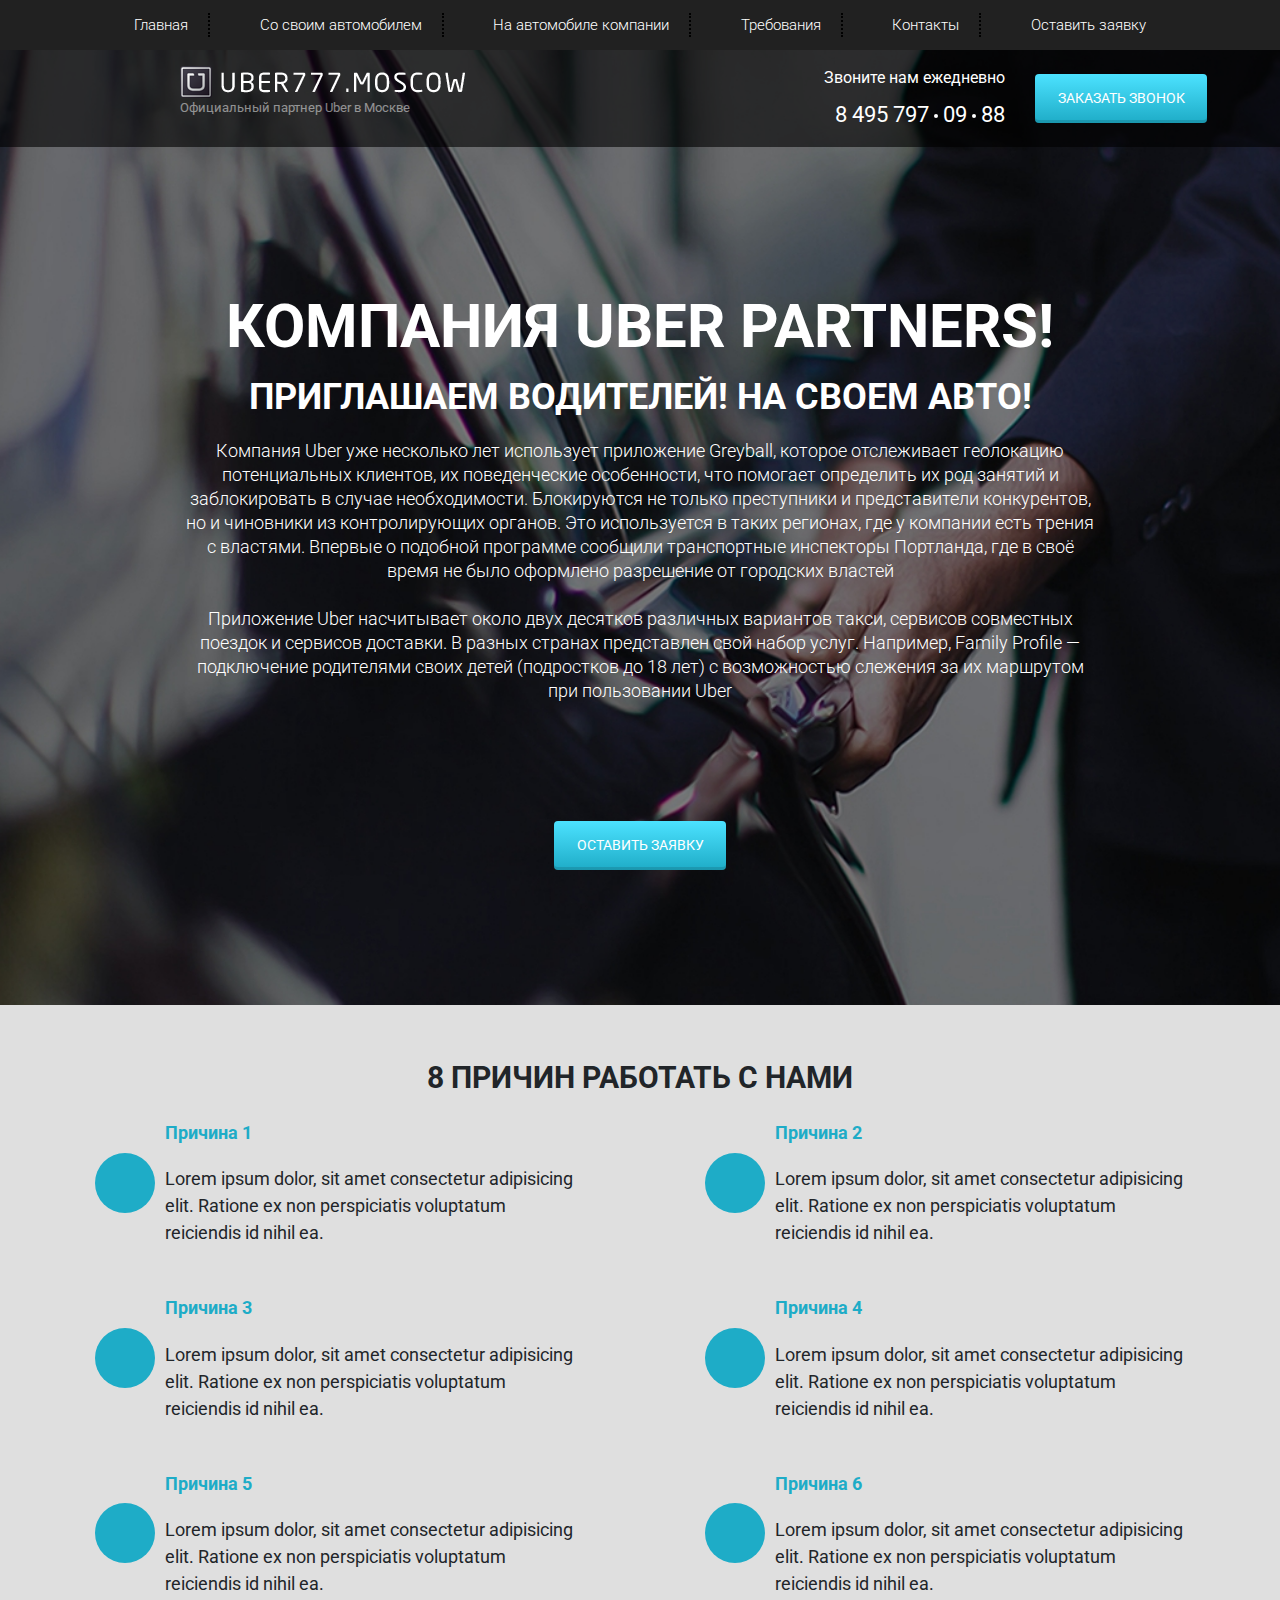
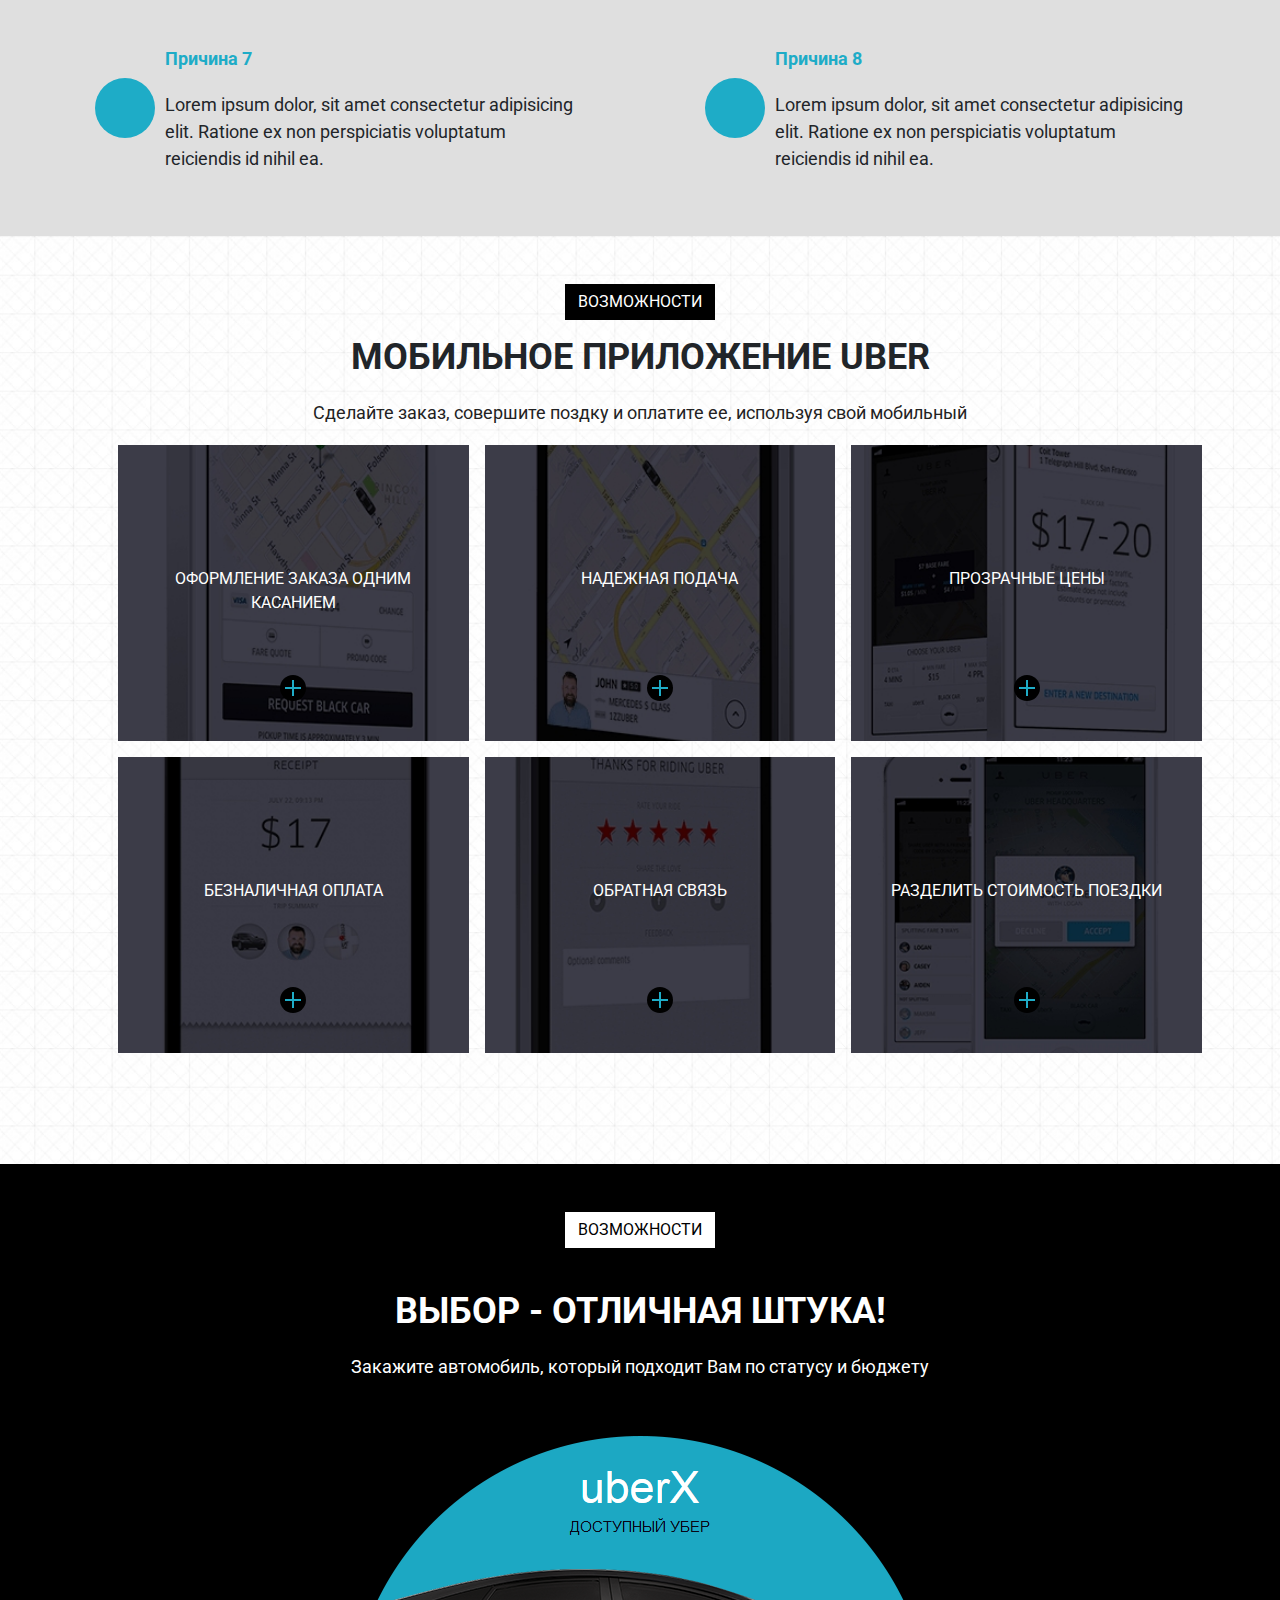
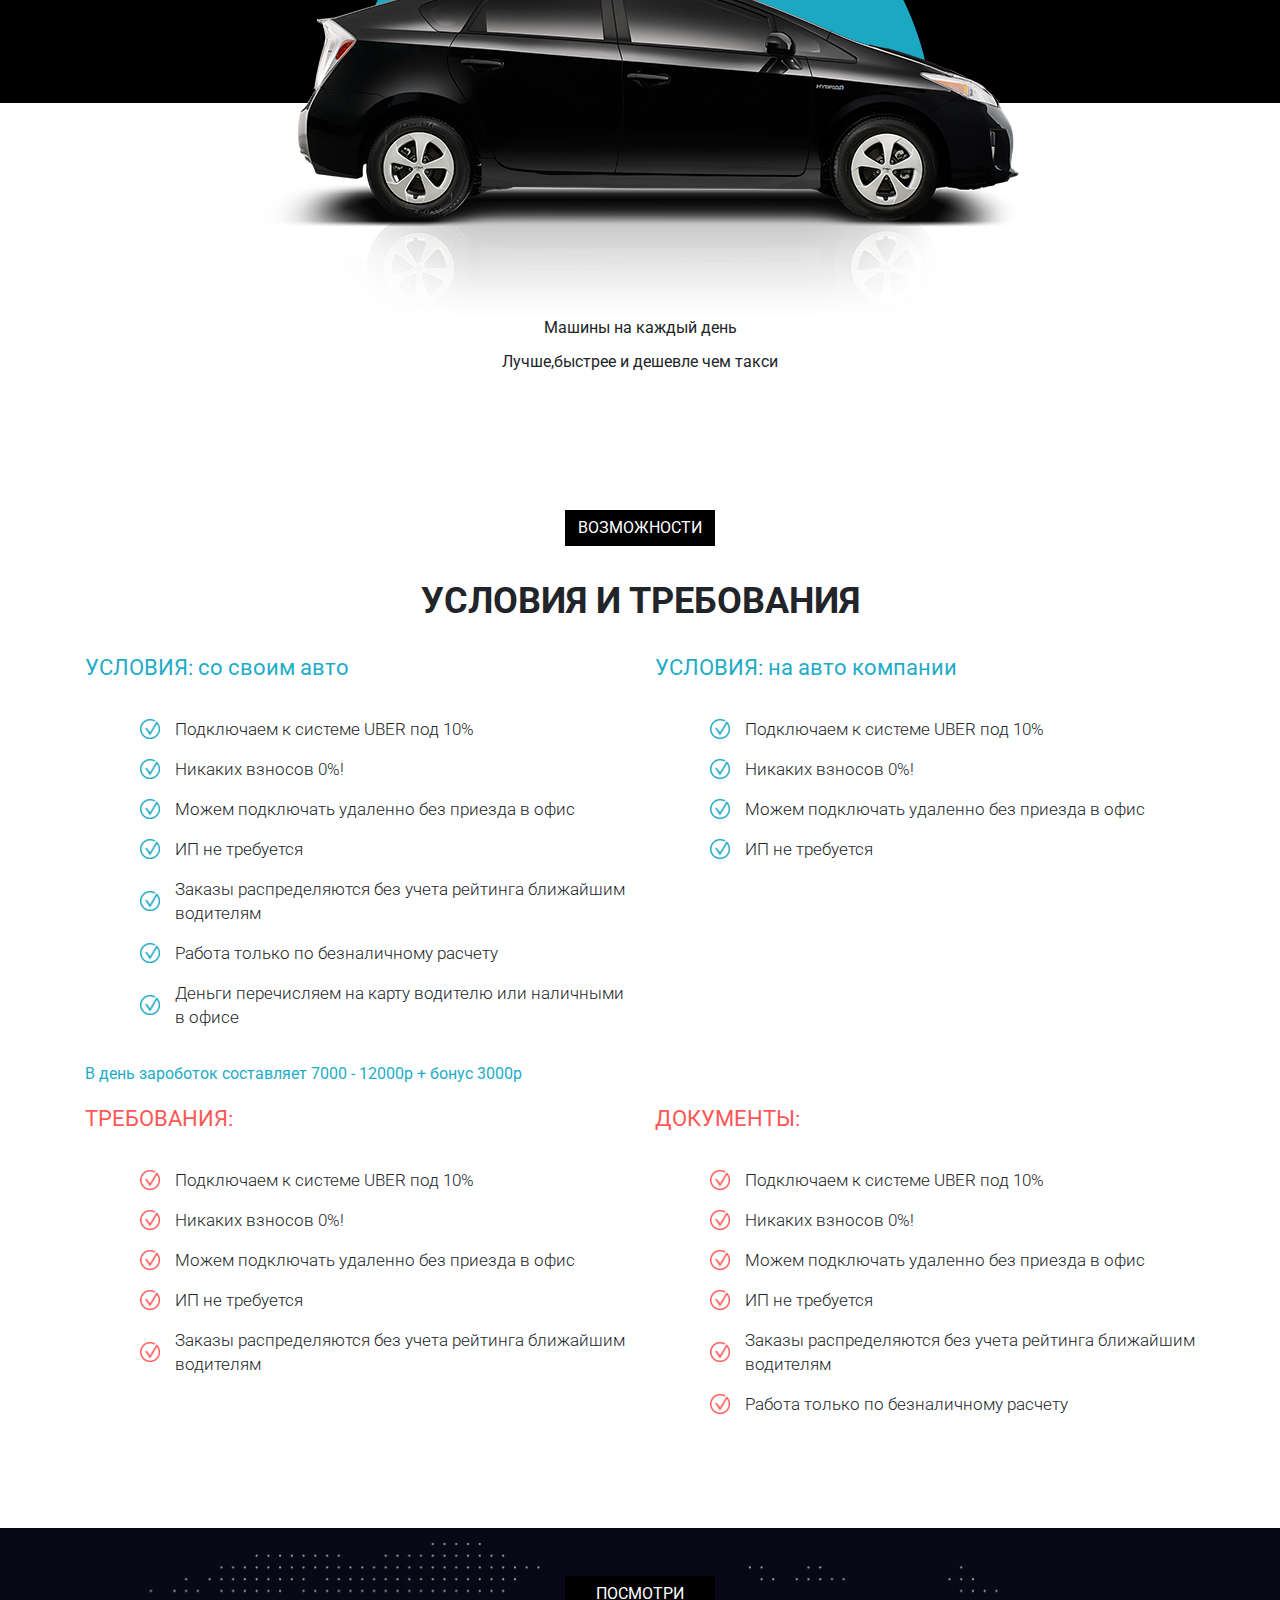
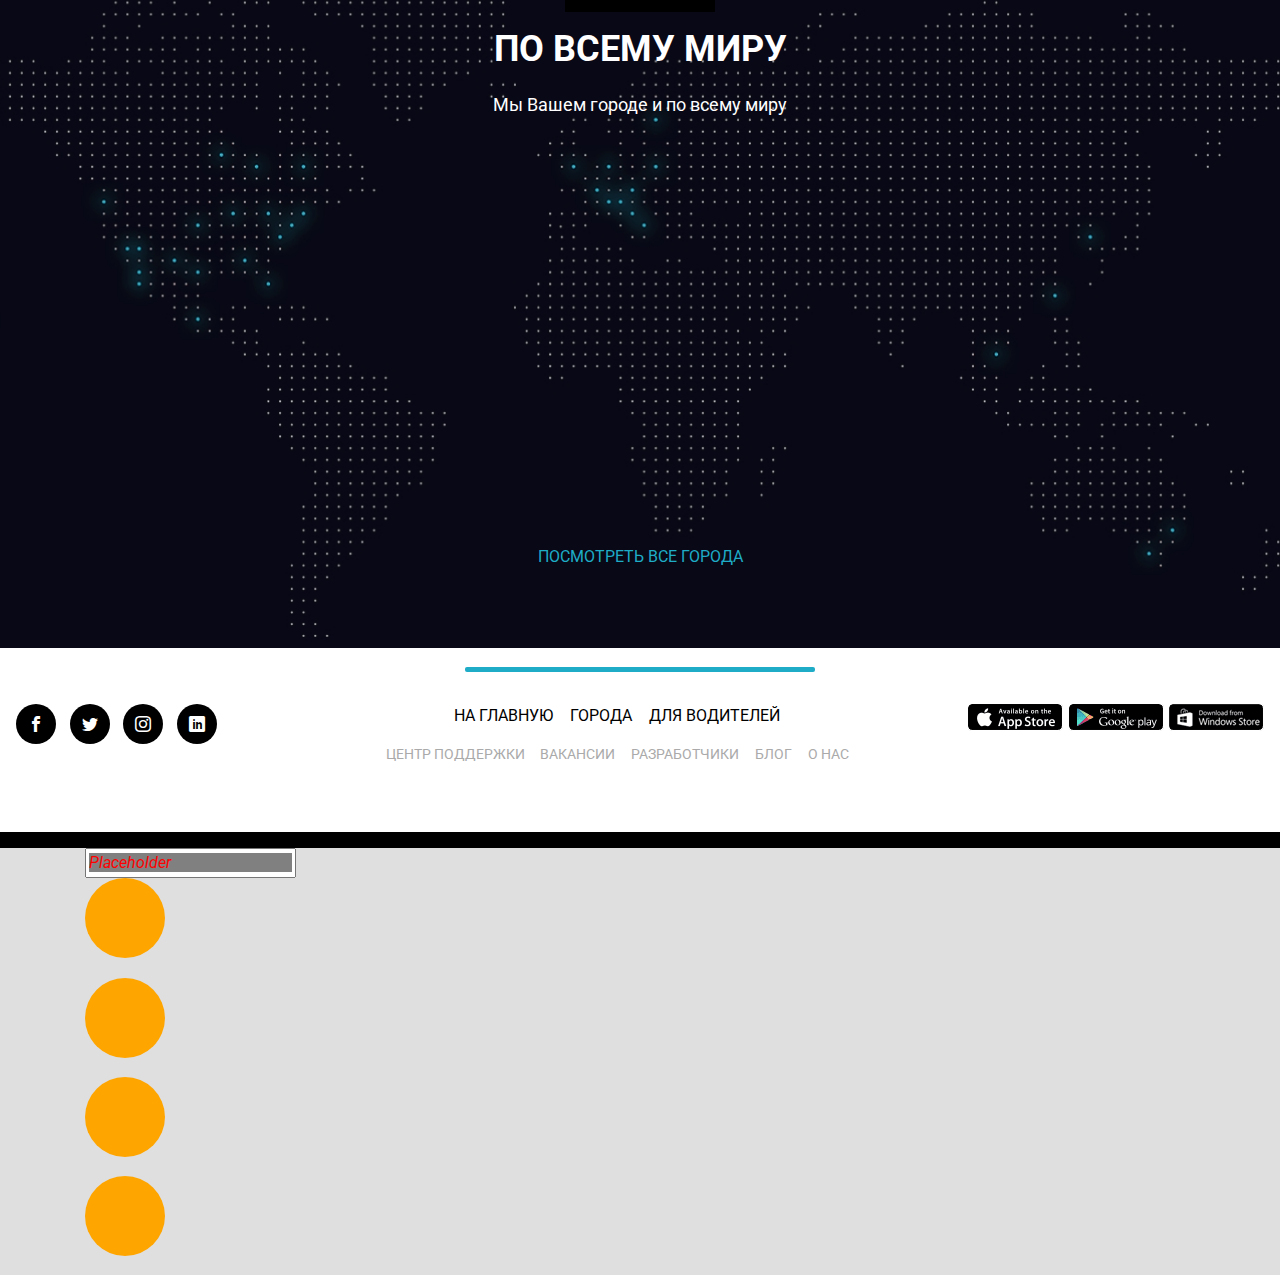
<file: uber/index.html>
<!DOCTYPE html>
<html lang="en">
<head>
    <meta charset="UTF-8">
    <meta http-equiv="X-UA-Compatible" content="IE=edge">
    <meta name="viewport" content="width=device-width, initial-scale=1.0">
    <link rel="icon" type="image/png" sizes="16x16" href="./favicon-16x16.png">
    <link rel="preconnect" href="https://fonts.googleapis.com">
    <link rel="preconnect" href="https://fonts.gstatic.com" crossorigin>
    <link href="https://fonts.googleapis.com/css2?family=Roboto:wght@300;400;700&display=swap" rel="stylesheet">
    <link rel="stylesheet" href="./CSS/bootstrap-grid.min.css">
    <link rel="stylesheet" href="./CSS/bootstrap-reboot.min.css">
    <link rel="stylesheet" href="./CSS/fonts.css">
    <link rel="stylesheet" href="./CSS/style.css">
    <title>Uber</title>
    <script src="./app.js" defer></script>
</head>
<body>
<div class="main-bg">
    <header>
        <nav>
            <div class="container">
                <ul class="menu">
                    <li class="menu-item"><a href="#" class="menu-link">Главная</a></li>
                    <li class="menu-item"><a href="#" class="menu-link">Со своим автомобилем</a></li>
                    <li class="menu-item"><a href="#" class="menu-link">На автомобиле компании</a></li>
                    <li class="menu-item"><a href="#" class="menu-link">Требования</a></li>
                    <li class="menu-item"><a href="#" class="menu-link">Контакты</a></li>
                    <li class="menu-item"><a href="#" class="menu-link">Оставить заявку</a></li>
                </ul>
            </div>
        </nav>
        <div class="subheader">
            <div class="container">
                <div class="row">
                    <div class="col-md-4 col-xl-4 offset-xl-1">
                        <a href="#" class="logo"><img src="./icons/logo.png" alt="Логотип"></a>
                        <div class="logo__text"> Официальный партнер Uber в Москве</div>
                    </div>
                    <div class="col-md-4  col-xl-4 offset-xl-1">
                        <div class="subheader-call">Звоните нам ежедневно 
                            <a href="tel:+84957970988">8 495 797 <span class="dot"></span> 09 <span class="dot"></span> 88</a>
                        </div>
                    </div>
                    <div class="col-md-2">
                        <a href="#" class="btn btn-primary">Заказать звонок</a>
                    </div>
                </div>
            </div>
        </div>
    </header>
    <!--  -->
    <section class="promo">
        <div class="container">
            <div class="row">
                <div class="col-md-10 offset-md-1">
                    <h1>Компания Uber Partners!</h1>
                    <h2>Приглашаем водителей! На своем авто!</h2>
                    <p>Компания Uber уже несколько лет использует приложение Greyball, которое отслеживает геолокацию потенциальных клиентов, их поведенческие особенности, что помогает определить их род занятий и заблокировать в случае необходимости. Блокируются не только преступники и представители конкурентов, но и чиновники из контролирующих органов. Это используется в таких регионах, где у компании есть трения с властями. Впервые о подобной программе сообщили транспортные инспекторы Портланда, где в своё время не было оформлено разрешение от городских властей</p>
                    <p>Приложение Uber насчитывает около двух десятков различных вариантов такси, сервисов совместных поездок и сервисов доставки. В разных странах представлен свой набор услуг. Например, Family Profile — подключение родителями своих детей (подростков до 18 лет) с возможностью слежения за их маршрутом при пользовании Uber</p>
                </div>
            </div>
            <a href="#" class="btn btn-primary">Оставить заявку</a>
        </div>
    </section>
</div>
<section class="reasons">
    <div class="container">
        <h2>8 причин работать с нами</h2>
        <ul>
            <li>
                <article>
                    <h2>Причина 1</h2>
                    <p>Lorem ipsum dolor, sit amet consectetur adipisicing elit. Ratione ex non perspiciatis voluptatum reiciendis id nihil ea.</p>
                </article>
            </li>
            <li>
                <article>
                    <h2>Причина 2</h2>
                    <p>Lorem ipsum dolor, sit amet consectetur adipisicing elit. Ratione ex non perspiciatis voluptatum reiciendis id nihil ea.</p>
                </article>
            </li>
            <li>
                <article>
                    <h2>Причина 3</h2>
                    <p>Lorem ipsum dolor, sit amet consectetur adipisicing elit. Ratione ex non perspiciatis voluptatum reiciendis id nihil ea.</p>
                </article>
            </li>
            <li>
                <article>
                    <h2>Причина 4</h2>
                    <p>Lorem ipsum dolor, sit amet consectetur adipisicing elit. Ratione ex non perspiciatis voluptatum reiciendis id nihil ea.</p>
                </article>
            </li>
            <li>
                <article>
                    <h2>Причина 5</h2>
                    <p>Lorem ipsum dolor, sit amet consectetur adipisicing elit. Ratione ex non perspiciatis voluptatum reiciendis id nihil ea.</p>
                </article>
            </li>
            <li>
                <article>
                    <h2>Причина 6</h2>
                    <p>Lorem ipsum dolor, sit amet consectetur adipisicing elit. Ratione ex non perspiciatis voluptatum reiciendis id nihil ea.</p>
                </article>
            </li>
            <li>
                <article>
                    <h2>Причина 7</h2>
                    <p>Lorem ipsum dolor, sit amet consectetur adipisicing elit. Ratione ex non perspiciatis voluptatum reiciendis id nihil ea.</p>
                </article>
            </li>
            <li>
                <article>
                    <h2>Причина 8</h2>
                    <p>Lorem ipsum dolor, sit amet consectetur adipisicing elit. Ratione ex non perspiciatis voluptatum reiciendis id nihil ea.</p>
                </article>
            </li>
        </ul>
    </div>
</section>
<section class="mobile">
    <div class="container">
        <div class="label">Возможности</div>
        <h2 class="title">Мобильное приложение Uber</h2>
        <p class="subtitle">Сделайте заказ, совершите поздку и оплатите ее, используя свой мобильный</p>
        <ul class="row">
            <li class="col-md-4">
                <div class="mobile__item">
                    <div class="mobile__item__title">Оформление заказа одним касанием</div>
                    <div class="mobile__item__plus"></div>
                </div>
            </li>
            <li class="col-md-4">
                <div class="mobile__item">
                    <div class="mobile__item__title">Надежная подача</div>
                    <div class="mobile__item__plus"></div>
                </div>
            </li>
            <li class="col-md-4">
                <div class="mobile__item">
                    <div class="mobile__item__title">Прозрачные цены</div>
                    <div class="mobile__item__plus"></div>
                </div>
            </li>
            <li class="col-md-4">
                <div class="mobile__item">
                    <div class="mobile__item__title">Безналичная оплата</div>
                    <div class="mobile__item__plus"></div>
                </div>
            </li>
            <li class="col-md-4">
                <div class="mobile__item">
                    <div class="mobile__item__title">Обратная связь</div>
                    <div class="mobile__item__plus"></div>
                </div>
            </li>
            <li class="col-md-4">
                <div class="mobile__item">
                    <div class="mobile__item__title">Разделить стоимость поездки</div>
                    <div class="mobile__item__plus"></div>
                </div>
            </li>
        </ul>
    </div>
</section>
<section class="choise">
    <div class="container">
        <div class="label">Возможности</div>
        <h2 class="title">Выбор - отличная штука!</h2>
        <p class="subtitle">Закажите автомобиль, который подходит Вам по статусу и бюджету</p>
        <img src="./img/car.png" alt="Auto">
        <p class="choise__info">Машины на каждый день</p>
        <p class="choise__info">Лучше,быстрее и дешевле чем такси</p>
    </div>
</section>
<section class="conditions">
    <div class="container">
        <div class="label">Возможности</div>
        <h2 class="title">Условия и требования</h2>
    <div class="row">
        <div class="col-md-6">
            <div class="conditions__title green">УСЛОВИЯ: со своим авто</div>
            <ul class="conditions__list">
                <li>Подключаем к системе UBER под 10%</li>
                <li>Никаких взносов 0%!</li>
                <li>Можем подключать удаленно без приезда в офис</li>
                <li>ИП не требуется</li>
                <li>Заказы распределяются без учета рейтинга ближайшим водителям</li>
                <li>Работа только по безналичному расчету</li>
                <li>Деньги перечисляем на карту водителю или наличными в офисе</li>
            </ul>
            <p class="conditions__descr green">
                В день зароботок составляет 7000 - 12000р + бонус 3000р
            </p>
        </div>
        <div class="col-md-6">
            <div class="conditions__title green">УСЛОВИЯ: на авто компании</div>
            <ul class="conditions__list">
                <li>Подключаем к системе UBER под 10%</li>
                <li>Никаких взносов 0%!</li>
                <li>Можем подключать удаленно без приезда в офис</li>
                <li>ИП не требуется</li>
                
            </ul>
        </div>
        <div class="col-md-6">
            <div class="conditions__title red">ТРЕБОВАНИЯ:</div>
            <ul class="conditions__list">
                <li>Подключаем к системе UBER под 10%</li>
                <li>Никаких взносов 0%!</li>
                <li>Можем подключать удаленно без приезда в офис</li>
                <li>ИП не требуется</li>
                <li>Заказы распределяются без учета рейтинга ближайшим водителям</li>
               
            </ul>
        </div>
        <div class="col-md-6">
            <div class="conditions__title red">ДОКУМЕНТЫ:</div>
            <ul class="conditions__list">
                <li>Подключаем к системе UBER под 10%</li>
                <li>Никаких взносов 0%!</li>
                <li>Можем подключать удаленно без приезда в офис</li>
                <li>ИП не требуется</li>
                <li>Заказы распределяются без учета рейтинга ближайшим водителям</li>
                <li>Работа только по безналичному расчету</li>
            </ul>
        </div>
    </div>
    </div>
</section>
<section class="worldwide">
    <div class="container">
        <div class="label">Посмотри</div>
        <h2 class="title">По всему миру</h2>
        <p class="subtitle">Мы Вашем городе и по всему миру</p>
        <div class="link">
            <a href="#">Посмотреть все города</a>
        </div>
    </div>
</section>
<footer>
    <div class="footer-devider"></div>
    <div class="footer-content">
        <div class="socials">
            <a href="#" class="icon icon-facebook"></a>
            <a href="#" class="icon icon-twitter"></a>
            <a href="#" class="icon icon-instagram"></a>
            <a href="#" class="icon icon-linkedin"></a>
        </div>
        <div class="links">
            <ul class="links__main">
                <li><a href="#">На главную</a></li>
                <li><a href="#">Города</a></li>
                <li><a href="#">Для водителей</a></li>
            </ul>
            <ul class="links__secondary-links">
                <li><a href="#">Центр поддержки</a></li>
                <li><a href="#">Вакансии</a></li>
                <li><a href="#">Разработчики</a></li>
                <li><a href="#">Блог</a></li>
                <li><a href="#">О нас</a></li>
            </ul>
        </div>
        <div class="mobile-app">
            <a href="#"><img src="./img/links.png" alt="applications"></a>
        </div>
    </div>
</footer>
<div class="underlay"></div>

<!-- **************** -->
<section class="pseudo">
    <div class="container">
        <input type="text" placeholder="Placeholder">
        <div class="circle"></div>
        <div class="circle"></div>
        <div class="circle"></div>
        <div class="circle"></div>
        
    </div>
</section>
</body>
</html>
</file>
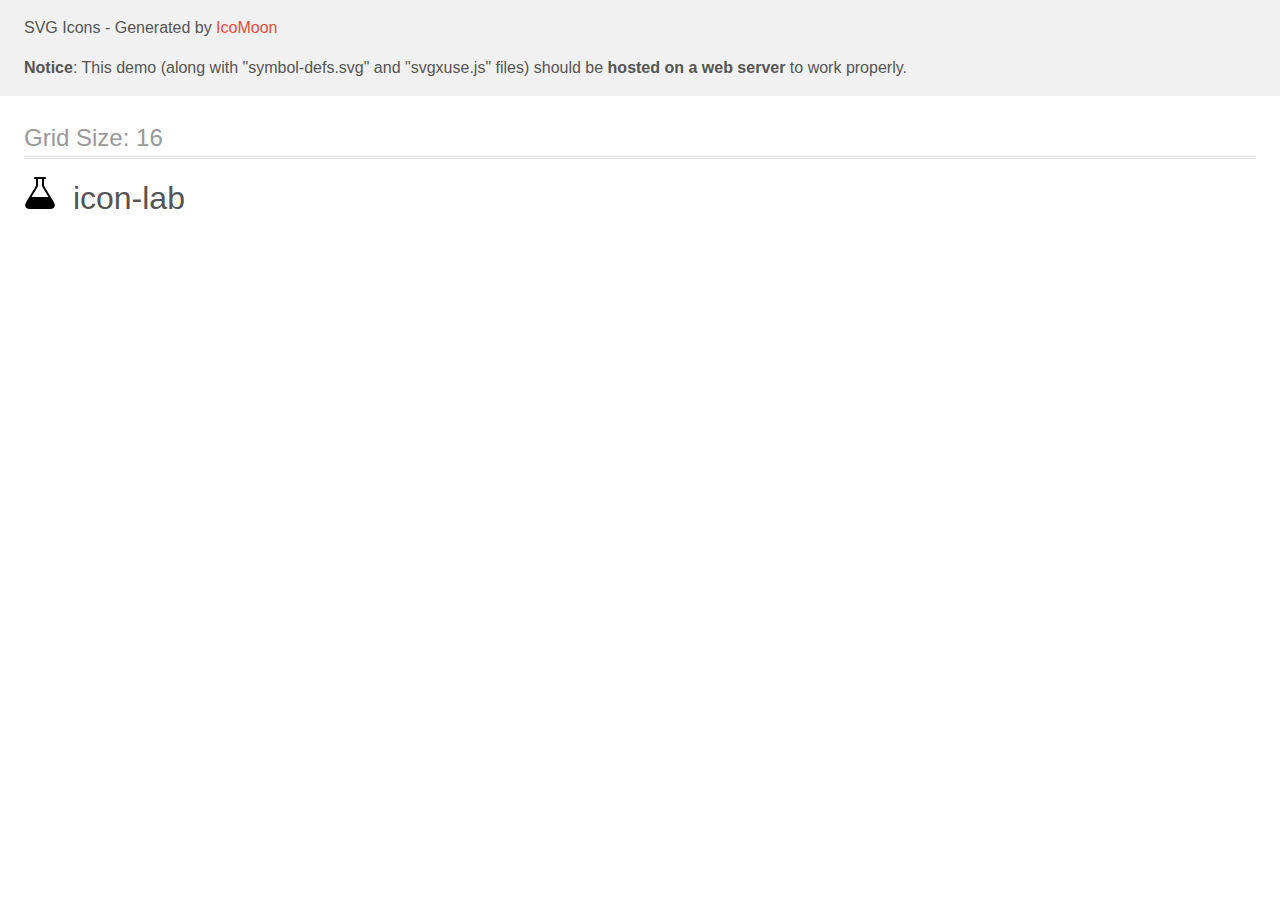
<file: uber/icons/demo-external-svg.html>
<!doctype html>
<html>
<head>
    <title>IcoMoon - SVG Icons</title>
    <meta charset="utf-8">
    <meta name="viewport" content="width=device-width, initial-scale=1">
    <link rel="stylesheet" href="demo-files/demo.css">
    <link rel="stylesheet" href="style.css">
</head>
<body>
<header class="bgc1 clearfix">
<div class="mhl">
    <p>SVG Icons - Generated by <a href="https://icomoon.io/app">IcoMoon</a></p><p><strong>Notice</strong>: This demo (along with "symbol-defs.svg" and "svgxuse.js" files) should be <b>hosted on a web server</b> to work properly.</p>
</div>
</header>
    <div class="clearfix mhl ptl">
        <h1 class="mvm mtn fgc1">Grid Size: 16</h1>
        <div class="glyph fs1">
            <div class="clearfix pbs">
                <svg class="icon icon-lab"><use xlink:href="symbol-defs.svg#icon-lab"></use></svg><span class="name"> icon-lab</span>
            </div>
        </div>
  </div>
<script defer src="svgxuse.js"></script>
</body>
</html>
</file>
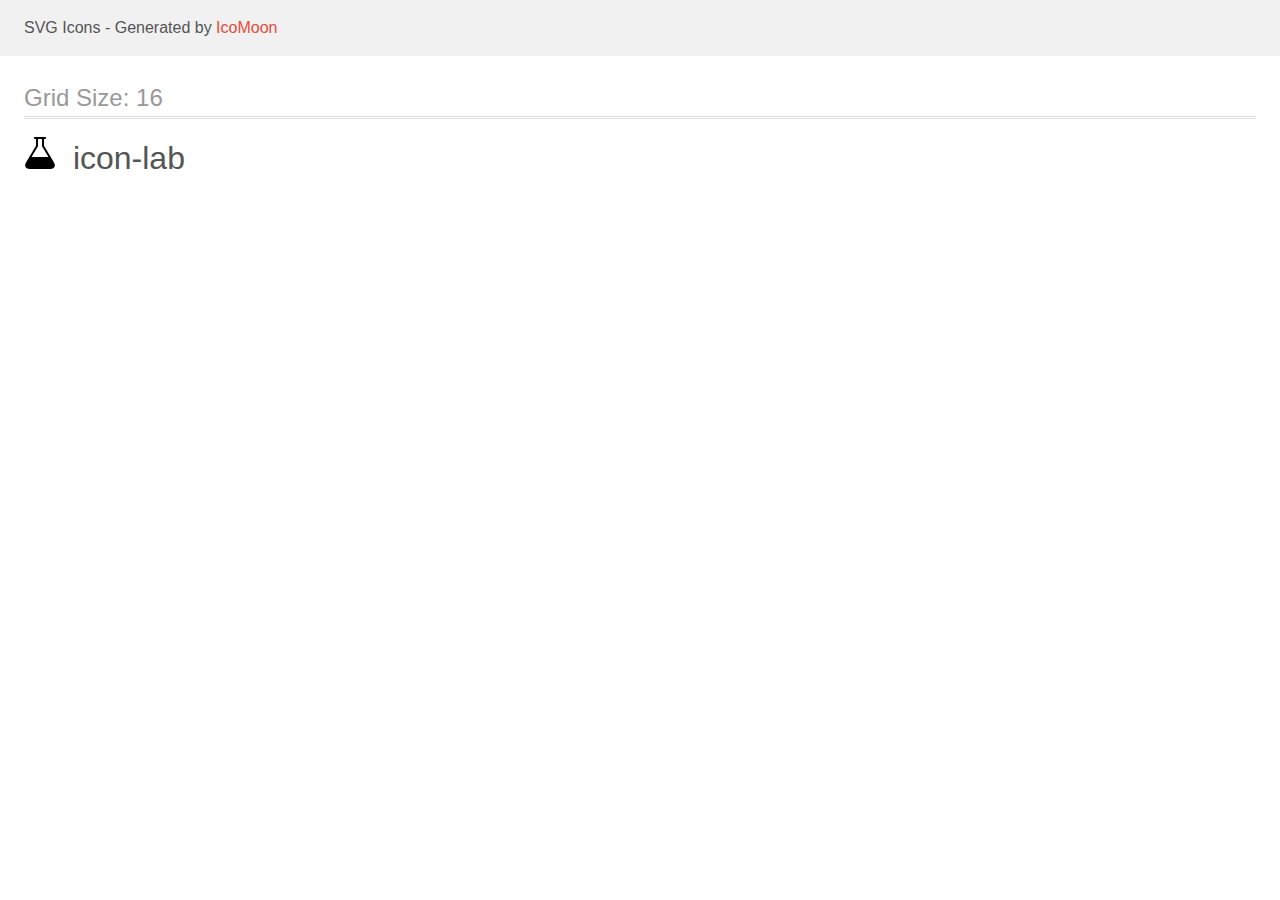
<file: uber/icons/demo.html>
<!doctype html>
<html>
<head>
    <title>IcoMoon - SVG Icons</title>
    <meta charset="utf-8">
    <meta name="viewport" content="width=device-width, initial-scale=1">
    <link rel="stylesheet" href="demo-files/demo.css">
    <link rel="stylesheet" href="style.css">
</head>
<body>
<svg aria-hidden="true" style="position: absolute; width: 0; height: 0; overflow: hidden;" version="1.1" xmlns="http://www.w3.org/2000/svg" xmlns:xlink="http://www.w3.org/1999/xlink">
<defs>
<symbol id="icon-lab" viewBox="0 0 32 32">
<path d="M29.884 25.14l-9.884-16.47v-6.671h1c0.55 0 1-0.45 1-1s-0.45-1-1-1h-10c-0.55 0-1 0.45-1 1s0.45 1 1 1h1v6.671l-9.884 16.47c-2.264 3.773-0.516 6.86 3.884 6.86h20c4.4 0 6.148-3.087 3.884-6.86zM7.532 20l6.468-10.779v-7.221h4v7.221l6.468 10.779h-16.935z"></path>
</symbol>
</defs>
</svg>

<header class="bgc1 clearfix">
<div class="mhl">
    <p>SVG Icons - Generated by <a href="https://icomoon.io/app">IcoMoon</a></p>
</div>
</header>
    <div class="clearfix mhl ptl">
        <h1 class="mvm mtn fgc1">Grid Size: 16</h1>
        <div class="glyph fs1">
            <div class="clearfix pbs">
                <svg class="icon icon-lab"><use xlink:href="#icon-lab"></use></svg><span class="name"> icon-lab</span>
            </div>
        </div>
  </div>
<script defer src="svgxuse.js"></script>
</body>
</html>
</file>
<file: uber/CSS/fonts.css>
@font-face {
  font-family: 'icomoon';
  src:  url('../fonts/icomoon.eot?qpoxqg');
  src:  url('../fonts/icomoon.eot?qpoxqg#iefix') format('embedded-opentype'),
    url('../fonts/icomoon.ttf?qpoxqg') format('truetype'),
    url('../fonts/icomoon.woff?qpoxqg') format('woff'),
    url('../fonts/icomoon.svg?qpoxqg#icomoon') format('svg');
  font-weight: normal;
  font-style: normal;
  font-display: block;
}

[class^="icon-"], [class*=" icon-"] {
  /* use !important to prevent issues with browser extensions that change fonts */
  font-family: 'icomoon' !important;
  speak: never;
  font-style: normal;
  font-weight: normal;
  font-variant: normal;
  text-transform: none;
  line-height: 1;

  /* Better Font Rendering =========== */
  -webkit-font-smoothing: antialiased;
  -moz-osx-font-smoothing: grayscale;
}

.icon-facebook:before {
  content: "\ea90";
}
.icon-instagram:before {
  content: "\ea92";
}
.icon-twitter:before {
  content: "\ea96";
}
.icon-linkedin:before {
  content: "\eac9";
}
</file>
<file: uber/CSS/style.css>
@import url("_media.css");
* {
  font-family: Roboto, sans-serif;
}

ul {
  list-style-type: none;
}

img {
  max-width: 100%;
}

.fixed-menu {
  position: fixed;
  width: 100%;
}

body {
  background-color: rgba(150, 150, 150, 0.3);
}

.label {
  background-color: #000;
  color: #fff;
  padding: 6px;
  text-transform: uppercase;
  width: 150px;
  margin: 0 auto;
  text-align: center;
  margin-bottom: 1.2rem;
}

.main-bg {
  background-image: url("../img/bg/main_bg.jpg");
  background-repeat: no-repeat;
  background-size: cover;
  background-position: center center;
}

h2.title {
  text-transform: uppercase;
  font-size: 36px;
  line-height: 36px;
  margin-top: 0;
  margin-bottom: 24px;
}

.subtitle {
  color: #222;
  font-size: 18px;
  text-align: center;
  margin-bottom: 1.2rem;
}

.green {
  color: #1eacc7;
}

.red {
  color: #ff5656;
}

/* ------- HEADER ----------- */
header {
  color: white;
}

header nav {
  background-color: #212121;
}

header .menu {
  padding: 13px 0;
  margin-bottom: 0;
  display: flex;
  justify-content: space-evenly;
}

header .menu-item:not(:last-of-type) {
  border-right: 2px dotted #000;
}

header .menu .menu-link {
  font-size: 15px;
  font-weight: 300;
  color: inherit;
  padding: 0 20px;
}

/* --SUBHEADER -- */
.subheader {
  background-color: rgba(0, 0, 0, 0.6);
  padding: 16px 0;
}

.subheader a {
  color: inherit;
}

.logo {
  max-width: 100%;
  margin-bottom: 6px;
}

.logo__text {
  opacity: 0.5;
  font-size: 13px;
}

.subheader-call {
  text-align: right;
}

.subheader-call a {
  display: block;
  margin-top: 8px;
  font-size: 22px;
}

span.dot {
  display: inline-block;
  width: 4px;
  height: 4px;
  background-color: #fff;
  border-radius: 50%;
  vertical-align: middle;
}

.subheader .btn {
  margin-top: 8px;
  text-decoration: none;
  font-size: 14px;
  text-transform: uppercase;
  display: block;
  text-align: center;
  width: 172px;
  box-shadow: inset 0 -3px 0 rgba(0, 0, 0, 0.12);
  /* border: 3px solid rgba(0,0,0,0.07); */
  border-radius: 4px;
  background-image: linear-gradient(to top, #1eacc7 0%, #4ce2ff 100%);
  padding: 14px 0;
}

.subheader .btn:hover {
  background-image: none;
  background-color: #1eacc7;
}

/*  ================== */
.promo {
  text-align: center;
  padding: 150px 0 135px;
  color: white;
}

.promo h1, .promo h2 {
  text-transform: uppercase;
  font-weight: 700;
}

.promo h1 {
  font-size: 60px;
  line-height: 60px;
  margin-bottom: 22px;
}

.promo h2 {
  font-size: 36px;
  line-height: 36px;
  margin-top: 0;
  margin-bottom: 24px;
}

.promo p {
  font-size: 18px;
  line-height: 24px;
  font-weight: 300;
  margin-bottom: 24px;
}

.promo p:last-of-type {
  margin-bottom: 118px;
}

.promo .btn {
  color: white;
  text-decoration: none;
  font-size: 14px;
  text-transform: uppercase;
  display: inline-block;
  text-align: center;
  width: 172px;
  box-shadow: inset 0 -3px 0 rgba(0, 0, 0, 0.12);
  /* border: 3px solid rgba(0,0,0,0.07); */
  border-radius: 4px;
  background-image: linear-gradient(to top, #1eacc7 0%, #4ce2ff 100%);
  padding: 14px 0;
}

.promo .btn:hover {
  background-image: none;
  background-color: #1eacc7;
}

/* section REASONS */
.reasons {
  padding-top: 50px;
  /* SECTION Mobile Appl */
}

.reasons h2 {
  text-transform: uppercase;
  font-size: 30px;
  text-align: center;
  margin-bottom: 1.2rem;
}

.reasons ul {
  display: flex;
  padding: 0;
  flex-wrap: wrap;
  justify-content: space-between;
}

.reasons ul li {
  max-width: 50%;
  box-sizing: border-box;
  flex-basis: 500px;
  margin-bottom: 2rem;
}

.reasons article {
  text-transform: normal;
  font-size: 18px;
  text-align: left;
  padding-left: 80px;
  position: relative;
}

.reasons article::before {
  content: "";
  display: block;
  width: 60px;
  height: 60px;
  border-radius: 50%;
  background-color: #1eacc7;
  position: absolute;
  top: 50%;
  left: 10px;
  transform: translateY(-50%);
}

.reasons article h2 {
  font-size: 18px;
  text-align: left;
  color: #1eacc7;
  text-transform: none;
}

.mobile {
  text-align: center;
  padding: 48px 0 79px;
  background-image: url("../img/bg/mobile_app.png");
  background-repeat: no-repeat;
  background-size: cover;
  background-position: center;
}

.mobile li {
  padding: 8px;
  margin-bottom: 16px;
  min-width: 320px;
  min-height: 280px;
  background-size: cover;
  background-repeat: no-repeat;
  background-position: center;
  background-origin: content-box;
  box-sizing: border-box;
}

.mobile li:first-of-type {
  background-image: url("../img/bg/mobile_screen_1.jpg");
}

.mobile li:nth-of-type(2) {
  background-image: url("../img/bg/mobile_screen_2.jpg");
}

.mobile li:nth-of-type(3) {
  background-image: url("../img/bg/mobile_screen_3.jpg");
}

.mobile li:nth-of-type(4) {
  background-image: url("../img/bg/mobile_screen_4.jpg");
}

.mobile li:nth-of-type(5) {
  background-image: url("../img/bg/mobile_screen_5.jpg");
}

.mobile li:nth-of-type(6) {
  background-image: url("../img/bg/mobile_screen_6.jpg");
}

.mobile__item {
  min-width: 320px;
  min-height: 280px;
  background-size: cover;
  background-repeat: no-repeat;
  background-position: center;
  padding: 20px;
}

.mobile__item__title {
  text-transform: uppercase;
  color: #fff;
  padding-top: 30%;
  margin-bottom: 2rem;
}

.mobile__item__plus {
  position: absolute;
  bottom: 40px;
  left: 50%;
  transform: translateX(-50%);
  border-radius: 50%;
  width: 26px;
  height: 26px;
  background-color: #000;
  cursor: pointer;
}

.mobile__item__plus::before {
  content: '';
  display: block;
  width: 16px;
  height: 2px;
  background-color: #1eacc7;
  position: absolute;
  top: 12px;
  left: 5px;
  transition: .3s all;
}

.mobile__item__plus::after {
  content: '';
  display: block;
  width: 2px;
  height: 16px;
  background-color: #1eacc7;
  position: absolute;
  top: 5px;
  left: 12px;
  transition: .3s all;
}

.mobile__item__plus:hover::before, .mobile__item__plus:hover::after {
  background-color: #ff5656;
}

.choise {
  text-align: center;
  padding: 48px 0 79px;
  min-height: 80vh;
  background: linear-gradient(to bottom, #000, #000 60%, #fff 60%, #fff 100%);
}

.choise .label {
  background-color: #fff;
  color: #000;
  margin-bottom: 2.8rem;
}

.choise .title {
  color: #fff;
}

.choise .subtitle {
  color: #fff;
  margin-bottom: 3.5rem;
}

.choise .choise__info {
  margin-bottom: 0.6rem;
}

.conditions {
  padding: 48px 0 79px;
  background-color: #fff;
}

.conditions .title {
  text-align: center;
  margin-top: 2.3rem;
  margin-bottom: 2rem;
}

.conditions__title {
  font-size: 22px;
}

.conditions .conditions__list {
  margin: 33px 0;
  padding-left: 50px;
}

.conditions .conditions__list li {
  padding-left: 40px;
  margin-bottom: 1rem;
  position: relative;
  line-height: 24px;
  font-weight: 300;
  font-size: 17px;
}

.conditions .conditions__list li::before {
  content: '';
  display: block;
  position: absolute;
  left: 0;
  top: 0;
  bottom: 0;
  width: 30px;
  background-repeat: no-repeat;
  background-size: 20px 20px;
  background-position: center center;
}

.conditions .green + ul li::before {
  background-image: url("../icons/check_blue.png");
}

.conditions .red + ul li::before {
  background-image: url("../icons/check_red.png");
}

.worldwide {
  background-image: url("../img/bg/map.jpg");
  position: relative;
  background-repeat: no-repeat;
  background-size: cover;
  background-position: center center;
  text-align: center;
  padding: 48px 0 79px;
  color: #fff;
  min-height: 80vh;
}

.worldwide .subtitle {
  color: inherit;
}

.worldwide .link {
  position: absolute;
  bottom: 79px;
  left: 50%;
  transform: translateX(-50%);
}

.worldwide .link a {
  color: #1eacc7;
  text-transform: uppercase;
}

footer {
  background-color: #fff;
  text-align: center;
  padding: 1.2rem 0;
}

footer .footer-devider {
  height: 5px;
  background-color: #1eacc7;
  width: 350px;
  margin: 0 auto;
  border-radius: 2px;
}

footer .footer-content {
  padding: 2rem 1rem;
  display: flex;
  justify-content: space-between;
}

footer .icon {
  width: 40px;
  height: 40px;
  border-radius: 50%;
  background-color: #000;
  display: inline-block;
  margin-right: 0.6rem;
  font-family: 'icommon';
  color: #fff;
  line-height: 40px;
  text-align: center;
}

footer .icon:hover {
  text-decoration: none;
}

footer .links li {
  display: inline-block;
  text-transform: uppercase;
}

footer .links li:not(:last-of-type) {
  margin-right: 0.8rem;
}

footer .links li a {
  color: #000;
}

footer .links .links__secondary-links {
  font-size: 14px;
}

footer .links .links__secondary-links a {
  color: #aaa;
}

.underlay {
  height: 1rem;
  background-color: #000;
}

.pseudo .circle {
  background-color: orange;
  border-radius: 50%;
  width: 80px;
  height: 80px;
  margin-bottom: 1.2rem;
}

.pseudo .circle:before {
  content: '';
  display: block;
  width: 0%;
  height: 2px;
  background-color: #000;
  transition: 0.5s all;
  position: relative;
  top: -6px;
  left: 50%;
}

.pseudo .circle:hover::before {
  width: 100%;
}

.pseudo input::placeholder {
  background-color: gray;
  color: red;
  font-style: italic;
}
</file>
<file: uber/icons/demo-files/demo.css>
body {
  padding: 0;
  margin: 0;
  font-family: sans-serif;
  font-size: 1em;
  line-height: 1.5;
  color: #555;
  background: #fff;
}
h1 {
  font-size: 1.5em;
  font-weight: normal;
  box-shadow: 0 1px #ddd, 0 2px #fff, 0 3px #ddd;
}
small {
  font-size: .66666667em;
}
a {
  color: #e74c3c;
  text-decoration: none;
}
a:hover, a:focus {
  box-shadow: 0 1px #e74c3c;
}
.bshadow0, input {
  box-shadow: inset 0 -2px #e7e7e7;
}
input:hover {
  box-shadow: inset 0 -2px #ccc;
}
input, fieldset {
  font-size: 1em;
  margin: 0;
  padding: 0;
  border: 0;
}
input {
  color: inherit;
  line-height: 1.5;
  height: 1.5em;
  padding: .25em 0;
}
input:focus {
  outline: none;
  box-shadow: inset 0 -2px #449fdb;
}
.glyph {
  font-size: 16px;
  margin-right: 1.5em;
  float: left;
  width: 17em;
}
svg {
  color: #000;
}
.liga {
  width: 80%;
  width: calc(100% - 2.5em);
}
.talign-right {
  text-align: right;
}
.talign-center {
  text-align: center;
}
.bgc1 {
  background: #f1f1f1;
}
.fgc0 {
  color: #000;
}
.fgc1 {
  color: #999;
}
p {
  margin-top: 1em;
  margin-bottom: 1em;
}
.mvm {
  margin-top: .75em;
  margin-bottom: .75em;
}
.mtn {
  margin-top: 0;
}
.mtl, .mal {
  margin-top: 1.5em;
}
.mbl, .mal {
  margin-bottom: 1.5em;
}
.mal, .mhl {
  margin-left: 1.5em;
  margin-right: 1.5em;
}
.mhmm {
  margin-left: 1em;
  margin-right: 1em;
}
.ptl {
  padding-top: 1.5em;
}
.pbs, .pvs {
  padding-bottom: .25em;
}
.pvs, .pts {
  padding-top: .25em;
}
.unit {
  float: left;
}
.unitRight {
  float: right;
}
.size1of2 {
  width: 50%;
}
.size1of1 {
  width: 100%;
}
.clearfix:before, .clearfix:after {
  content: " ";
  display: table;
}
.clearfix:after {
  clear: both;
}
.hidden-true {
  display: none;
}
.textbox0 {
  width: 3em;
  background: #f1f1f1;
  padding: .25em .5em;
  line-height: 1.5;
  height: 1.5em;
}
.fs0 {
  font-size: 16px;
}
.fs1 {
  font-size: 32px;
}
.name {
  margin-left: .25em;
}
</file>
<file: uber/icons/style.css>
.icon {
  display: inline-block;
  width: 1em;
  height: 1em;
  stroke-width: 0;
  stroke: currentColor;
  fill: currentColor;
}

/* ==========================================
Single-colored icons can be modified like so:
.icon-name {
  font-size: 32px;
  color: red;
}
========================================== */
</file>
